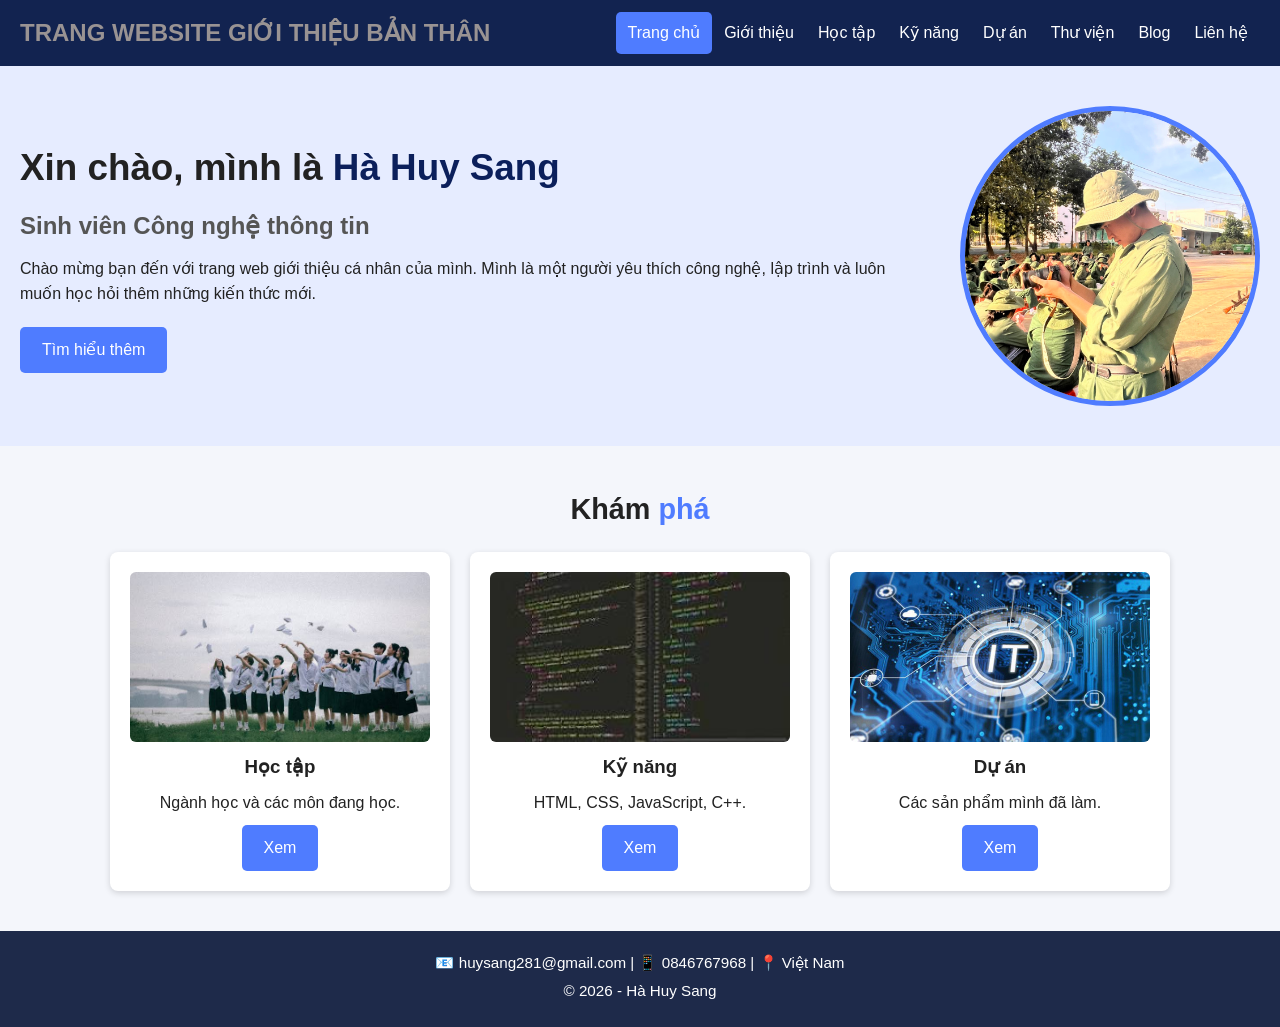
<file: index.html>
<!DOCTYPE html>
<html lang="vi">
<head>
    <meta charset="UTF-8">
    <meta name="viewport" content="width=device-width, initial-scale=1.0">
    <title>Giới thiệu bản thân - Hà Huy Sang</title>
    <link rel="stylesheet" href="css/style.css">
</head>
<body>
    <header>
        <div class="logo">TRANG WEBSITE GIỚI THIỆU BẢN THÂN</div>
        <nav>
        <ul>
            <li><a href="index.html" class="active">Trang chủ</a></li>
            <li><a href="about.html">Giới thiệu</a></li>
            <li><a href="education.html">Học tập</a></li>
            <li><a href="products.html">Kỹ năng</a></li>
            <li><a href="pj.html">Dự án</a></li>
            <li><a href="gallery.html">Thư viện</a></li>
            <li><a href="blog.html">Blog</a></li>
            <li><a href="contact.html">Liên hệ</a></li>
        </ul>
        </nav>
    </header>
    <main>
    <section class="home hero-bg" id="home">
        <div class="home-text">
            <h1>Xin chào, mình là <span>Hà Huy Sang</span></h1>
            <h2>Sinh viên Công nghệ thông tin</h2>
            <p>
                Chào mừng bạn đến với trang web giới thiệu cá nhân của mình.
                Mình là một người yêu thích công nghệ, lập trình và luôn muốn
                học hỏi thêm những kiến thức mới.
            </p>
            <a href="about.html" class="btn">Tìm hiểu thêm</a>
        </div>
        <div class="home-image">
            <img src="images/sang1.jpg" alt="Ảnh cá nhân">
        </div>
    </section>
    <section>
        <h2 class="title">Khám <span>phá</span></h2>
        <div class="cards">
            <div class="card">
                <img src="images/sang4.jpg" alt="Học tập">
                <h3>Học tập</h3>
                <p>Ngành học và các môn đang học.</p>
                <a href="education.html" class="btn">Xem</a>
            </div>
            <div class="card">
                <img src="images/sang3.jpg" alt="Kỹ năng">
                <h3>Kỹ năng</h3>
                <p>HTML, CSS, JavaScript, C++.</p>
                <a href="products.html" class="btn">Xem</a>
            </div>
            <div class="card">
                <img src="images/it.jpg" alt="Dự án">
                <h3>Dự án</h3>
                <p>Các sản phẩm mình đã làm.</p>
                <a href="pj.html" class="btn">Xem</a>
            </div>
        </div>
    </section>
    </main>
    <footer>
        <p>📧 huysang281@gmail.com | 📱 0846767968 | 📍 Việt Nam</p>
        <p>© 2026 - Hà Huy Sang</p>
    </footer>
</body>
</html>
</file>
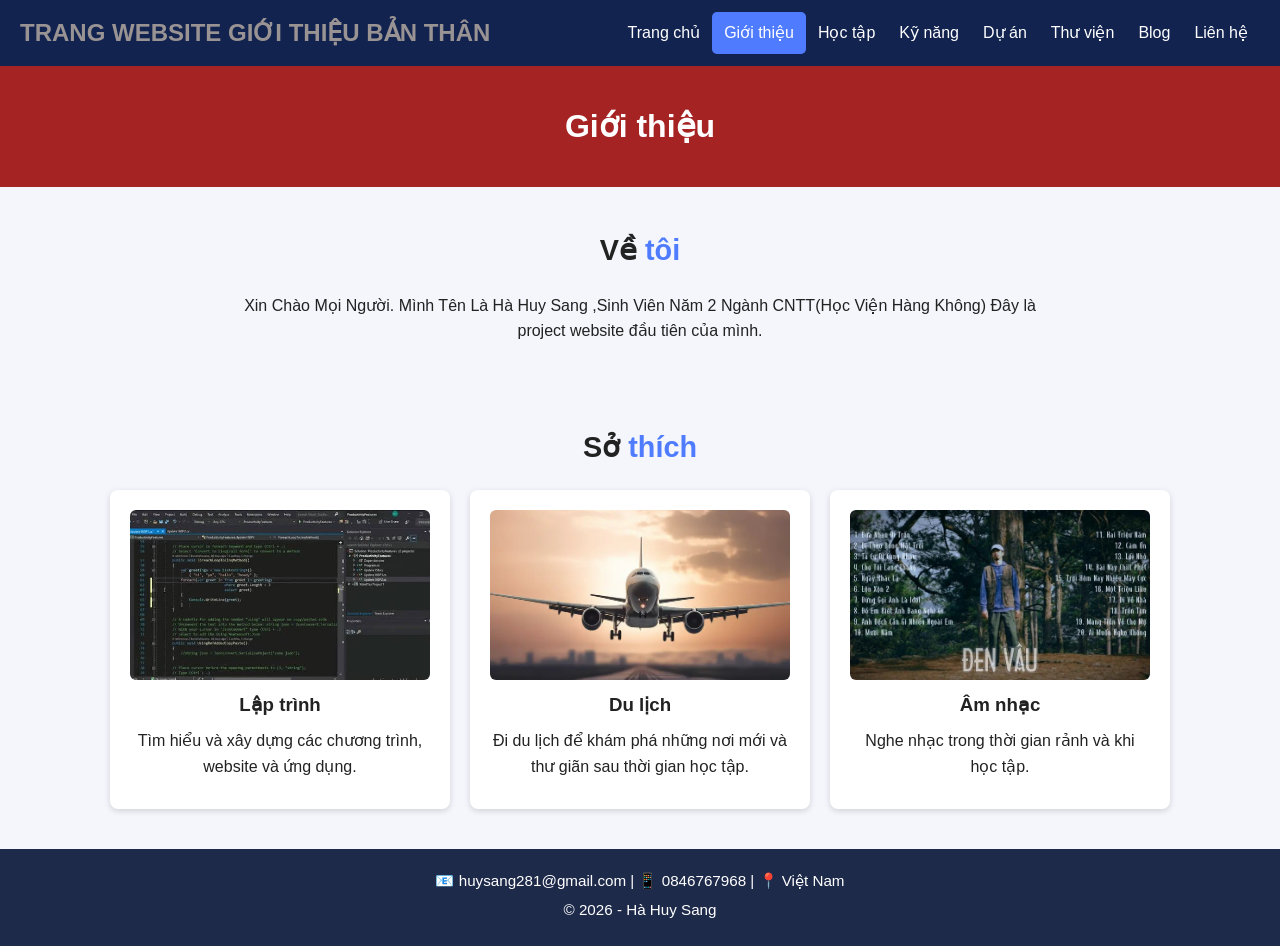
<file: about.html>
<!DOCTYPE html>
<html lang="vi">
<head>
    <meta charset="UTF-8">
    <meta name="viewport" content="width=device-width, initial-scale=1.0">
    <title>Giới thiệu - Hà Huy Sang</title>
    <link rel="stylesheet" href="css/style.css">
</head>
<body>
    <header>
        <div class="logo">TRANG WEBSITE GIỚI THIỆU BẢN THÂN</div>
        <nav>
        <ul>
            <li><a href="index.html">Trang chủ</a></li>
            <li><a href="about.html" class="active">Giới thiệu</a></li>
            <li><a href="education.html">Học tập</a></li>
            <li><a href="products.html">Kỹ năng</a></li>
            <li><a href="pj.html">Dự án</a></li>
            <li><a href="gallery.html">Thư viện</a></li>
            <li><a href="blog.html">Blog</a></li>
            <li><a href="contact.html">Liên hệ</a></li>
        </ul>
        </nav>
    </header>
    <div class="banner">
        <h1>Giới thiệu</h1>
    </div>
    <main>
    <section class="about" id="about">
        <h2 class="title">Về <span>tôi</span></h2>
        <div class="about-content">
            <p>
                Xin Chào Mọi Người.
                Mình Tên Là Hà Huy Sang ,Sinh Viên Năm 2 Ngành CNTT(Học Viện Hàng Không)
                Đây là project website đầu tiên của mình.
            </p>
        </div>
    </section>
    <section class="hobby" id="hobby">
        <h2 class="title">Sở <span>thích</span></h2>
        <div class="cards">
            <div class="card">
                <img src="images/code.jpg" alt="Lập trình">
                <h3>Lập trình</h3>
                <p>Tìm hiểu và xây dựng các chương trình, website và ứng dụng.</p>
            </div>
            <div class="card">
                <img src="images/sang2.jpg" alt="Du lịch">
                <h3>Du lịch</h3>
                <p>Đi du lịch để khám phá những nơi mới và thư giãn sau thời gian học tập.</p>
            </div>
            <div class="card">
                <img src="images/anh.jpg" alt="Âm nhạc">
                <h3>Âm nhạc</h3>
                <p>Nghe nhạc trong thời gian rảnh và khi học tập.</p>
            </div>
        </div>
    </section>
    </main>
    <footer>
        <p>📧 huysang281@gmail.com | 📱 0846767968 | 📍 Việt Nam</p>
        <p>© 2026 - Hà Huy Sang</p>
    </footer>
</body>
</html>
</file>
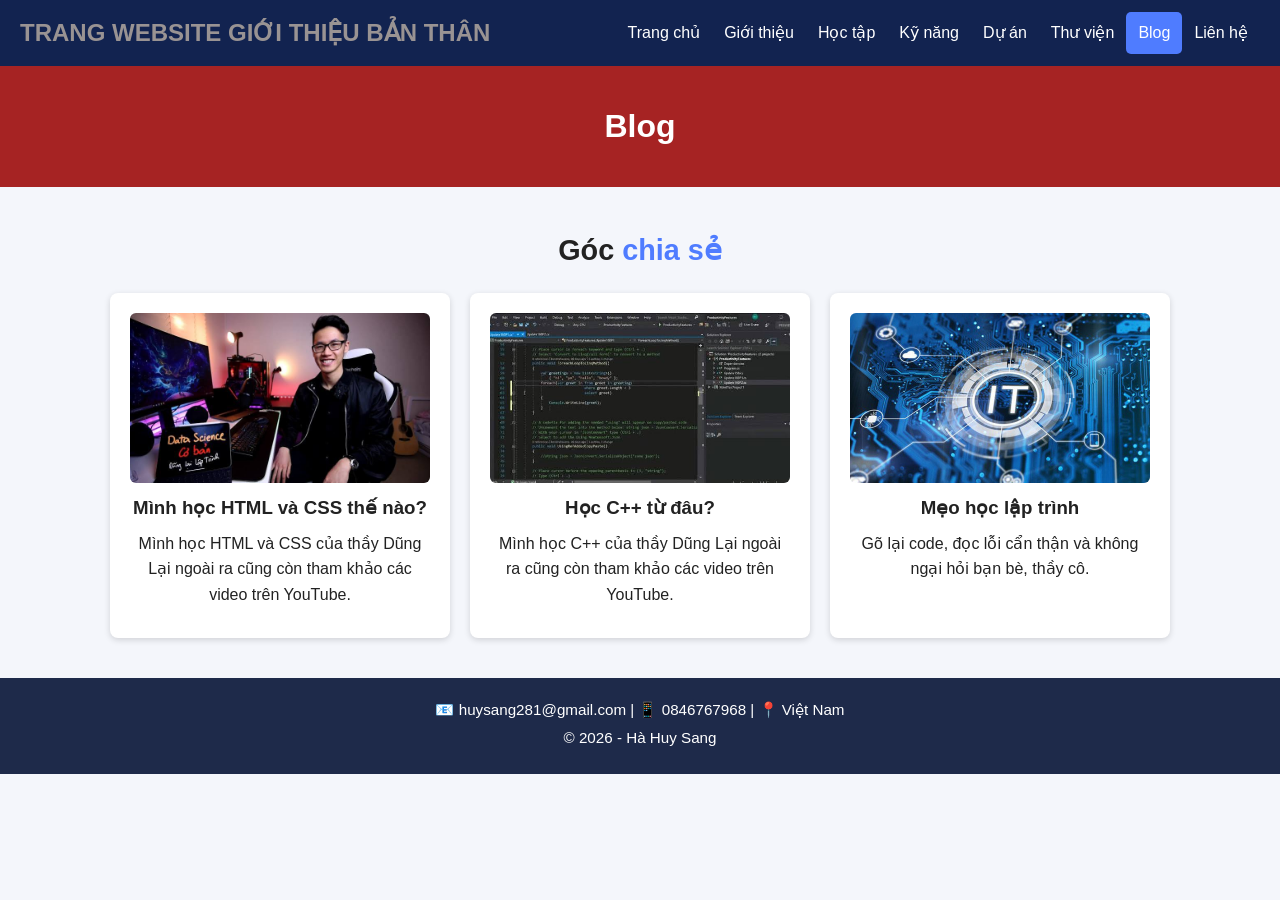
<file: blog.html>
<!DOCTYPE html>
<html lang="vi">
<head>
    <meta charset="UTF-8">
    <meta name="viewport" content="width=device-width, initial-scale=1.0">
    <title>Blog - Hà Huy Sang</title>
    <link rel="stylesheet" href="css/style.css">
</head>
<body>
    <header>
        <div class="logo">TRANG WEBSITE GIỚI THIỆU BẢN THÂN</div>
        <nav>
        <ul>
            <li><a href="index.html">Trang chủ</a></li>
            <li><a href="about.html">Giới thiệu</a></li>
            <li><a href="education.html">Học tập</a></li>
            <li><a href="products.html">Kỹ năng</a></li>
            <li><a href="pj.html">Dự án</a></li>
            <li><a href="gallery.html">Thư viện</a></li>
            <li><a href="blog.html" class="active">Blog</a></li>
            <li><a href="contact.html">Liên hệ</a></li>
        </ul>
        </nav>
    </header>
    <div class="banner">
        <h1>Blog</h1>
    </div>
    <main>
    <section>
        <h2 class="title">Góc <span>chia sẻ</span></h2>
        <div class="cards">
            <div class="card">
                <img src="images/dunglai.jpg" alt="Mình học HTML và CSS thế nào?">
                <h3>Mình học HTML và CSS thế nào?</h3>
                <p>Mình học HTML và CSS của thầy Dũng Lại ngoài ra cũng còn tham khảo các video trên YouTube.</p>
            </div>
            <div class="card">
                <img src="images/code.jpg" alt="Học C++ từ đâu?">
                <h3>Học C++ từ đâu?</h3>
                <p>Mình học C++ của thầy Dũng Lại ngoài ra cũng còn tham khảo các video trên YouTube.</p>
            </div>
            <div class="card">
                <img src="images/it.jpg" alt="Mẹo học lập trình">
                <h3>Mẹo học lập trình</h3>
                <p>Gõ lại code, đọc lỗi cẩn thận và không ngại hỏi bạn bè, thầy cô.</p>
            </div>
        </div>
    </section>
    </main>
    <footer>
        <p>📧 huysang281@gmail.com | 📱 0846767968 | 📍 Việt Nam</p>
        <p>© 2026 - Hà Huy Sang</p>
    </footer>
</body>
</html>
</file>
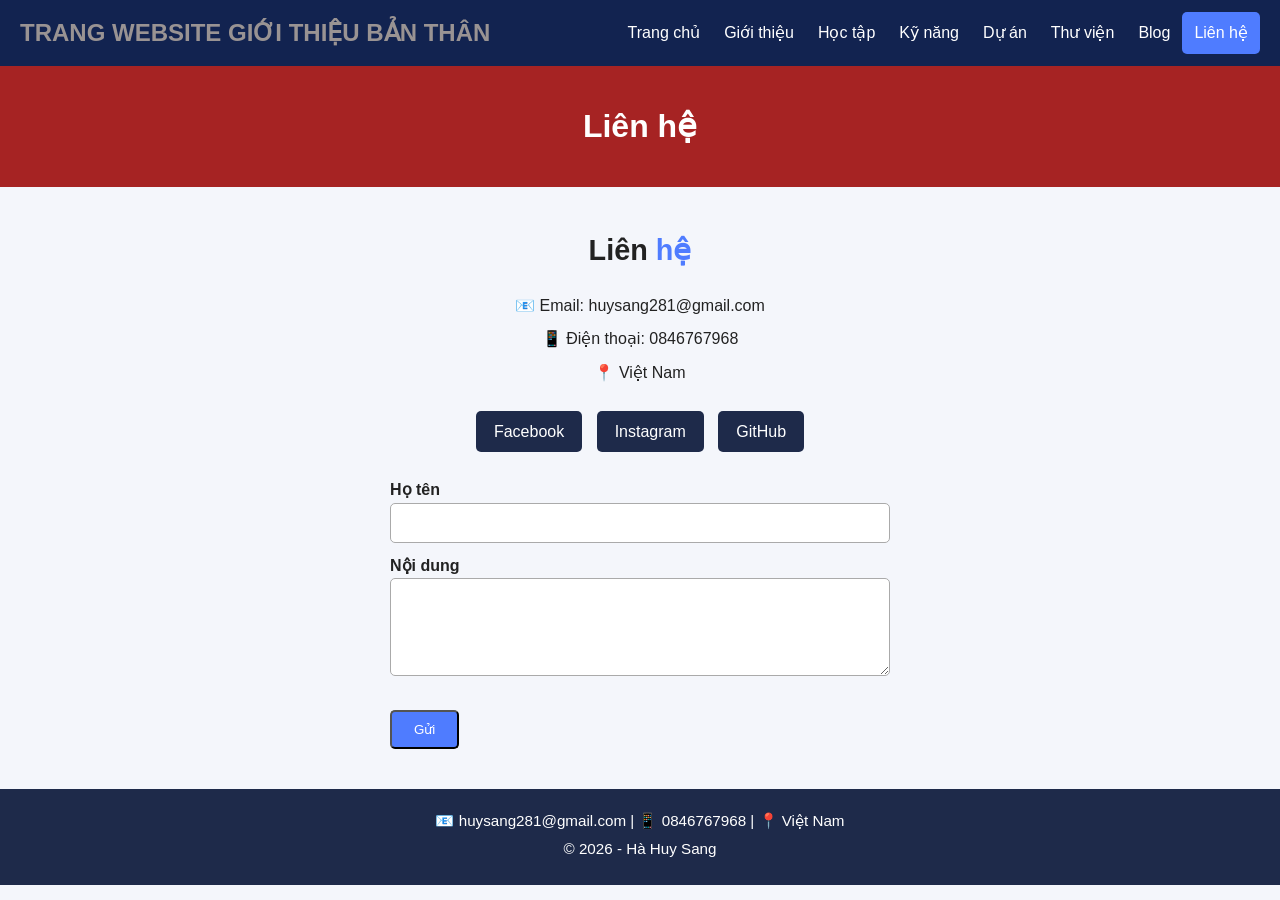
<file: contact.html>
<!DOCTYPE html>
<html lang="vi">
<head>
    <meta charset="UTF-8">
    <meta name="viewport" content="width=device-width, initial-scale=1.0">
    <title>Liên hệ - Hà Huy Sang</title>
    <link rel="stylesheet" href="css/style.css">
</head>
<body>
    <header>
        <div class="logo">TRANG WEBSITE GIỚI THIỆU BẢN THÂN</div>
        <nav>
        <ul>
            <li><a href="index.html">Trang chủ</a></li>
            <li><a href="about.html">Giới thiệu</a></li>
            <li><a href="education.html">Học tập</a></li>
            <li><a href="products.html">Kỹ năng</a></li>
            <li><a href="pj.html">Dự án</a></li>
            <li><a href="gallery.html">Thư viện</a></li>
            <li><a href="blog.html">Blog</a></li>
            <li><a href="contact.html" class="active">Liên hệ</a></li>
        </ul>
        </nav>
    </header>
    <div class="banner">
        <h1>Liên hệ</h1>
    </div>
    <main>
    <section class="contact" id="contact">
        <h2 class="title">Liên <span>hệ</span></h2>
        <p>📧 Email: huysang281@gmail.com</p>
        <p>📱 Điện thoại: 0846767968</p>
        <p>📍 Việt Nam</p>
        <div class="social">
            <a href="https://www.facebook.com/" target="_blank">Facebook</a>
            <a href="https://www.instagram.com/" target="_blank">Instagram</a>
            <a href="https://github.com/" target="_blank">GitHub</a>
        </div>
        <form action="mailto:huysang281@gmail.com" method="post" enctype="text/plain">
            <label for="ten">Họ tên</label>
            <input type="text" id="ten" name="ten">
            <label for="nd">Nội dung</label>
            <textarea id="nd" name="noidung" rows="4"></textarea>
            <br><br>
            <button class="btn" type="submit">Gửi</button>
        </form>
    </section>
    </main>
    <footer>
        <p>📧 huysang281@gmail.com | 📱 0846767968 | 📍 Việt Nam</p>
        <p>© 2026 - Hà Huy Sang</p>
    </footer>
</body>
</html>
</file>
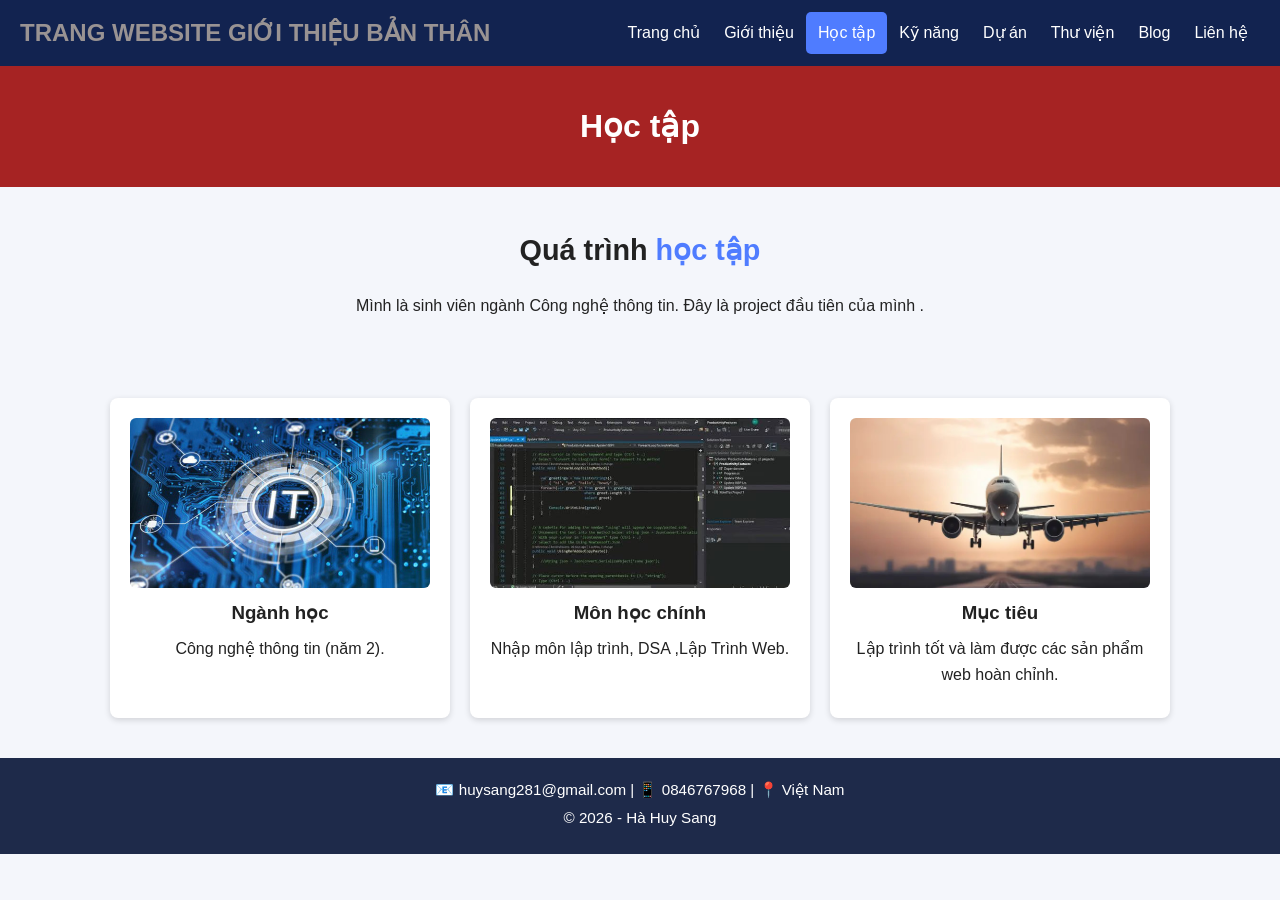
<file: education.html>
<!DOCTYPE html>
<html lang="vi">
<head>
    <meta charset="UTF-8">
    <meta name="viewport" content="width=device-width, initial-scale=1.0">
    <title>Học tập - Hà Huy Sang</title>
    <link rel="stylesheet" href="css/style.css">
</head>
<body>
    <header>
        <div class="logo">TRANG WEBSITE GIỚI THIỆU BẢN THÂN</div>
        <nav>
        <ul>
            <li><a href="index.html">Trang chủ</a></li>
            <li><a href="about.html">Giới thiệu</a></li>
            <li><a href="education.html" class="active">Học tập</a></li>
            <li><a href="products.html">Kỹ năng</a></li>
            <li><a href="pj.html">Dự án</a></li>
            <li><a href="gallery.html">Thư viện</a></li>
            <li><a href="blog.html">Blog</a></li>
            <li><a href="contact.html">Liên hệ</a></li>
        </ul>
        </nav>
    </header>
    <div class="banner">
        <h1>Học tập</h1>
    </div>
    <main>
    <section>
        <h2 class="title">Quá trình <span>học tập</span></h2>
        <div class="about-content">
            <p>Mình là sinh viên ngành Công nghệ thông tin. Đây là project đầu tiên của mình .</p>
        </div>
    </section>
    <section>
        <div class="cards">
            <div class="card">
                <img src="images/it.jpg" alt="Ngành học">
                <h3>Ngành học</h3>
                <p>Công nghệ thông tin (năm 2).</p>
            </div>
            <div class="card">
                <img src="images/code.jpg" alt="Môn học chính">
                <h3>Môn học chính</h3>
                <p>Nhập môn lập trình, DSA ,Lập Trình Web.</p>
            </div>
            <div class="card">
                <img src="images/sang2.jpg" alt="Mục tiêu">
                <h3>Mục tiêu</h3>
                <p>Lập trình tốt và làm được các sản phẩm web hoàn chỉnh.</p>
            </div>
        </div>
    </section>
    </main>
    <footer>
        <p>📧 huysang281@gmail.com | 📱 0846767968 | 📍 Việt Nam</p>
        <p>© 2026 - Hà Huy Sang</p>
    </footer>
</body>
</html>
</file>
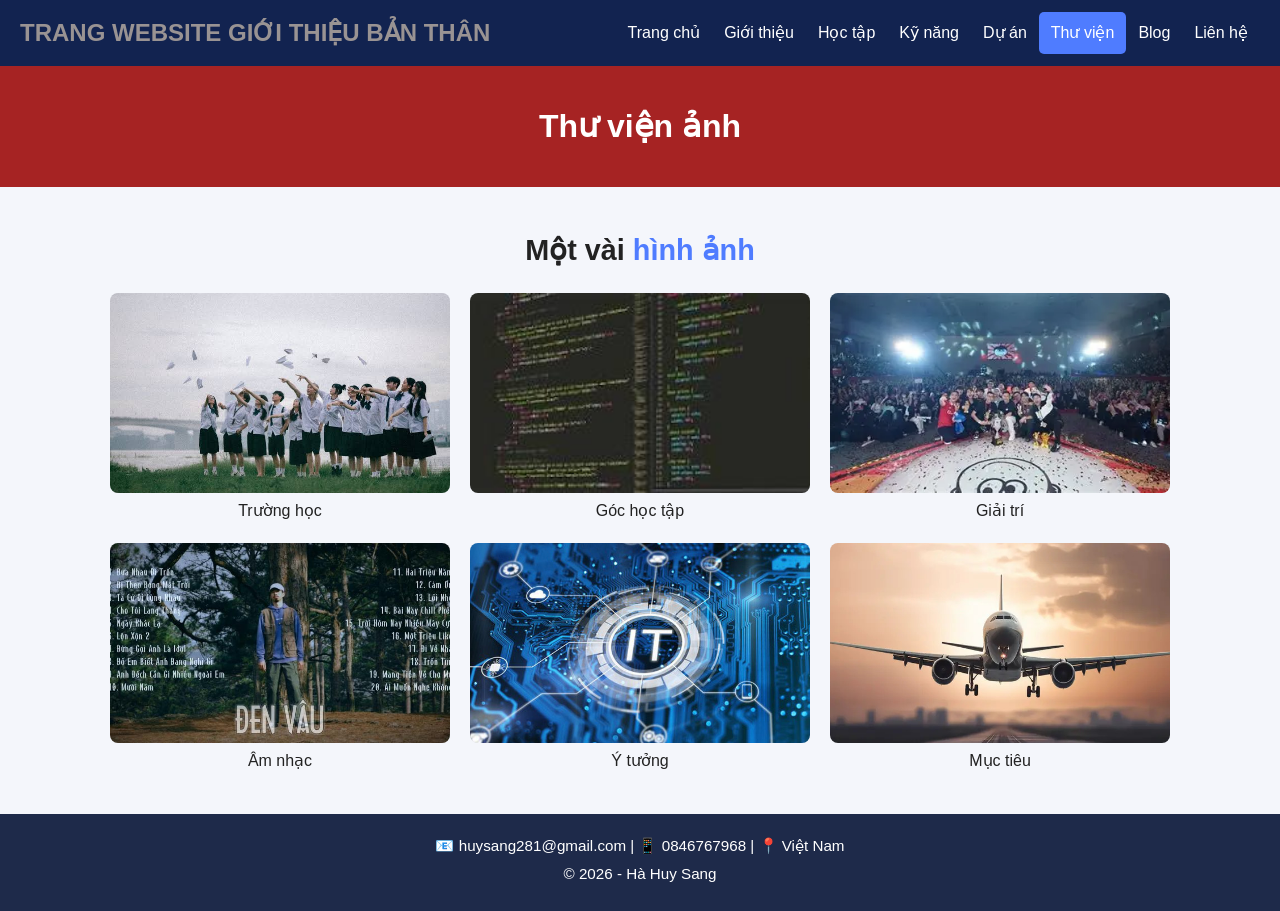
<file: gallery.html>
<!DOCTYPE html>
<html lang="vi">
<head>
    <meta charset="UTF-8">
    <meta name="viewport" content="width=device-width, initial-scale=1.0">
    <title>Thư viện ảnh - Hà Huy Sang</title>
    <link rel="stylesheet" href="css/style.css">
</head>
<body>
    <header>
        <div class="logo">TRANG WEBSITE GIỚI THIỆU BẢN THÂN</div>
        <nav>
        <ul>
            <li><a href="index.html">Trang chủ</a></li>
            <li><a href="about.html">Giới thiệu</a></li>
            <li><a href="education.html">Học tập</a></li>
            <li><a href="products.html">Kỹ năng</a></li>
            <li><a href="pj.html">Dự án</a></li>
            <li><a href="gallery.html" class="active">Thư viện</a></li>
            <li><a href="blog.html">Blog</a></li>
            <li><a href="contact.html">Liên hệ</a></li>
        </ul>
        </nav>
    </header>
    <div class="banner">
        <h1>Thư viện ảnh</h1>
    </div>
    <main>
    <section>
        <h2 class="title">Một vài <span>hình ảnh</span></h2>
        <div class="cards gallery">
            <figure>
                <img src="images/sang4.jpg" alt="sang">
                <figcaption>Trường học</figcaption>
            </figure>
            <figure>
                <img src="images/sang3.jpg" alt="sang">
                <figcaption>Góc học tập</figcaption>
            </figure>
            <figure>
                <img src="images/giaitri.webp" alt="Giải trí">
                <figcaption>Giải trí</figcaption>
            </figure>
            <figure>
                <img src="images/anh.jpg" alt="Âm nhạc">
                <figcaption>Âm nhạc</figcaption>
            </figure>
            <figure>
                <img src="images/it.jpg" alt="Ý tưởng">
                <figcaption>Ý tưởng</figcaption>
            </figure>
            <figure>
                <img src="images/sang2.jpg" alt="Mục tiêu">
                <figcaption>Mục tiêu</figcaption>
            </figure>
        </div>
    </section>
    </main>
    <footer>
        <p>📧 huysang281@gmail.com | 📱 0846767968 | 📍 Việt Nam</p>
        <p>© 2026 - Hà Huy Sang</p>
    </footer>
</body>
</html>
</file>
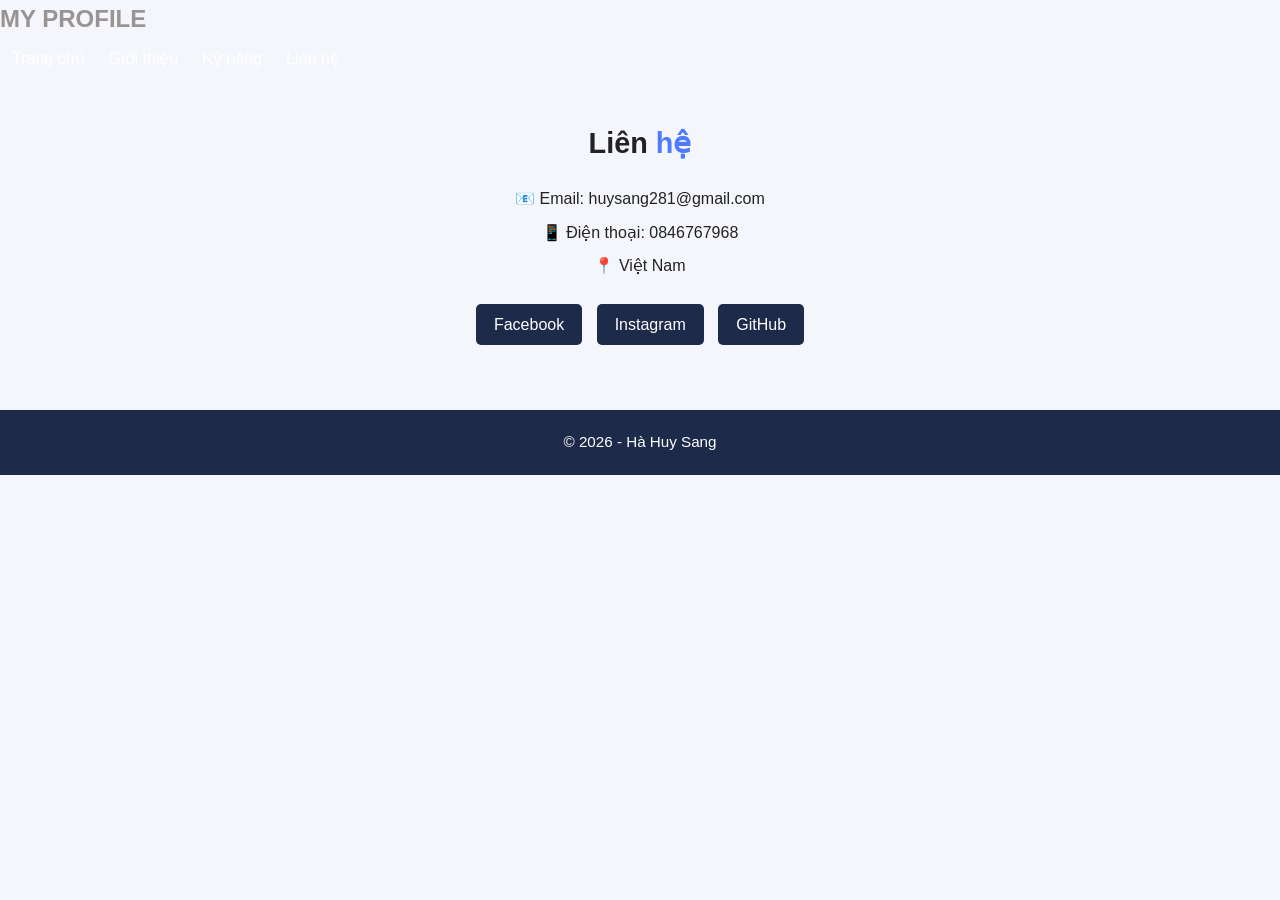
<file: pj.html>
<!DOCTYPE html>
<html lang="vi">
<head>
    <meta charset="UTF-8">
    <meta name="viewport" content="width=device-width, initial-scale=1.0">
    <title>Liên hệ - Hà Huy Sang</title>
    <link rel="stylesheet" href="css/style.css">
</head>
<body>
    <nav>
        <div class="logo">MY PROFILE</div>
        <ul>
            <li><a href="index.html">Trang chủ</a></li>
            <li><a href="about.html">Giới thiệu</a></li>
            <li><a href="products.html">Kỹ năng</a></li>
            <li><a href="contact.html">Liên hệ</a></li>
        </ul>
    </nav>
    <section class="contact" id="contact">
        <h2 class="title">
            Liên <span>hệ</span>
        </h2>
        <p>📧 Email: huysang281@gmail.com</p>
        <p>📱 Điện thoại: 0846767968</p>
        <p>📍 Việt Nam</p>
        <div class="social">
            <a href="*">Facebook</a>
            <a href="*">Instagram</a>
            <a href="*">GitHub</a>
        </div>
    </section>
    <footer>
        © 2026 - Hà Huy Sang
    </footer>
</body>
</html>
</file>
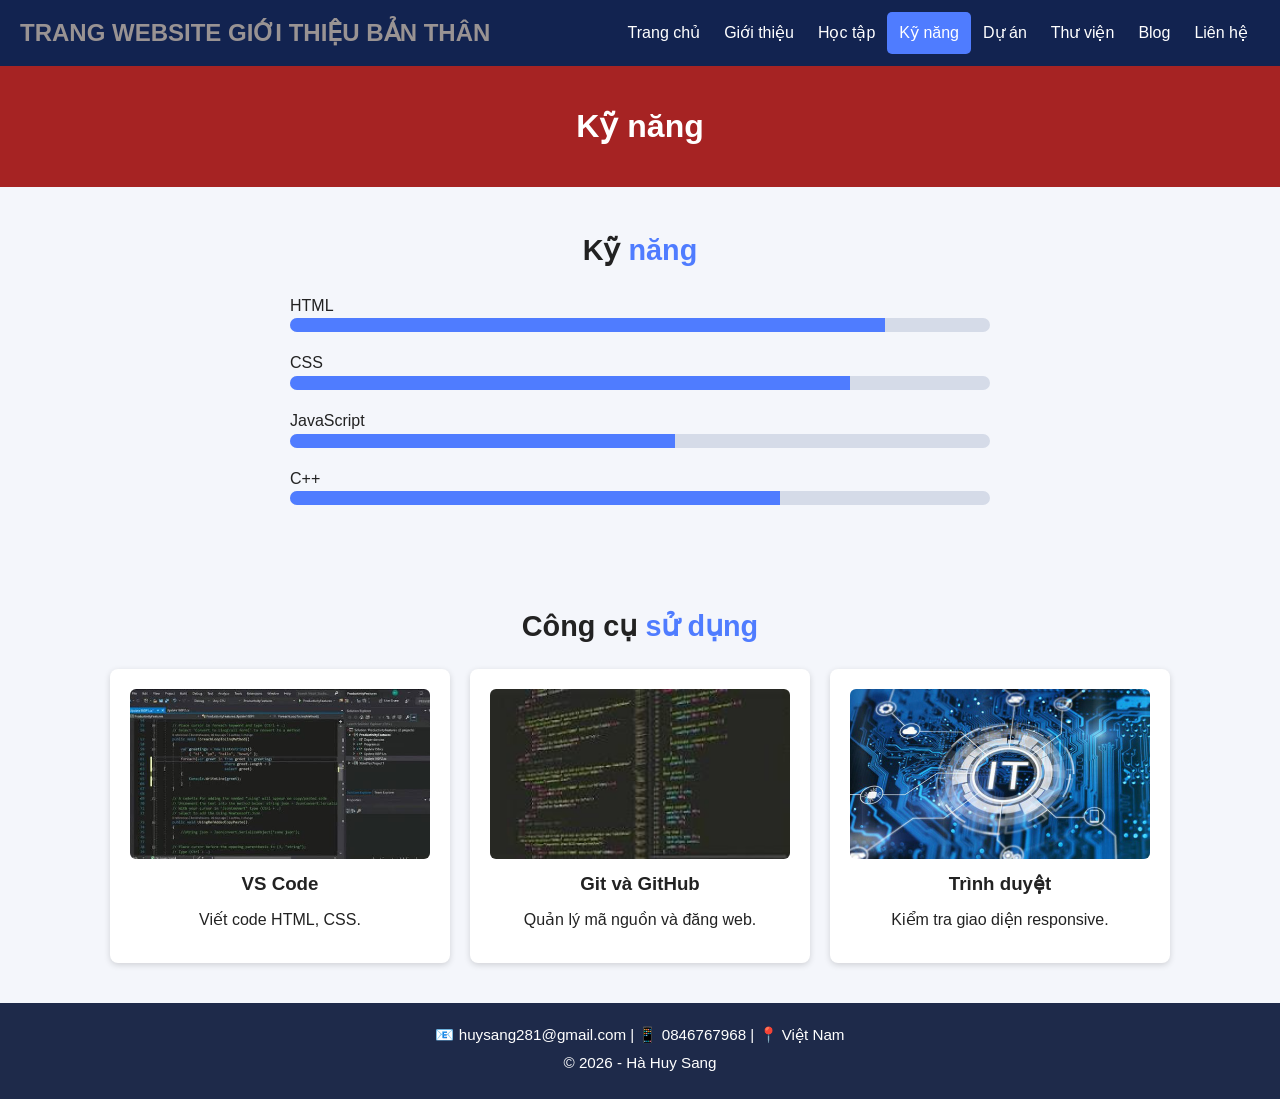
<file: products.html>
<!DOCTYPE html>
<html lang="vi">
<head>
    <meta charset="UTF-8">
    <meta name="viewport" content="width=device-width, initial-scale=1.0">
    <title>Kỹ năng - Hà Huy Sang</title>
    <link rel="stylesheet" href="css/style.css">
</head>
<body>
    <header>
        <div class="logo">TRANG WEBSITE GIỚI THIỆU BẢN THÂN</div>
        <nav>
        <ul>
            <li><a href="index.html">Trang chủ</a></li>
            <li><a href="about.html">Giới thiệu</a></li>
            <li><a href="education.html">Học tập</a></li>
            <li><a href="products.html" class="active">Kỹ năng</a></li>
            <li><a href="pj.html">Dự án</a></li>
            <li><a href="gallery.html">Thư viện</a></li>
            <li><a href="blog.html">Blog</a></li>
            <li><a href="contact.html">Liên hệ</a></li>
        </ul>
        </nav>
    </header>
    <div class="banner">
        <h1>Kỹ năng</h1>
    </div>
    <main>
    <section id="skills">
        <h2 class="title">Kỹ <span>năng</span></h2>
        <div class="skills-container">
            <div class="skill">
                <p>HTML</p>
                <div class="skill-bar">
                    <div class="skill-progress html"></div>
                </div>
            </div>
            <div class="skill">
                <p>CSS</p>
                <div class="skill-bar">
                    <div class="skill-progress css"></div>
                </div>
            </div>
            <div class="skill">
                <p>JavaScript</p>
                <div class="skill-bar">
                    <div class="skill-progress javascript"></div>
                </div>
            </div>
            <div class="skill">
                <p>C++</p>
                <div class="skill-bar">
                    <div class="skill-progress cpp"></div>
                </div>
            </div>
        </div>
    </section>
    <section>
        <h2 class="title">Công cụ <span>sử dụng</span></h2>
        <div class="cards">
            <div class="card">
                <img src="images/code.jpg" alt="VS Code">
                <h3>VS Code</h3>
                <p>Viết code HTML, CSS.</p>
            </div>
            <div class="card">
                <img src="images/sang3.jpg" alt="Git và GitHub">
                <h3>Git và GitHub</h3>
                <p>Quản lý mã nguồn và đăng web.</p>
            </div>
            <div class="card">
                <img src="images/it.jpg" alt="Trình duyệt">
                <h3>Trình duyệt</h3>
                <p>Kiểm tra giao diện responsive.</p>
            </div>
        </div>
    </section>
    </main>
    <footer>
        <p>📧 huysang281@gmail.com | 📱 0846767968 | 📍 Việt Nam</p>
        <p>© 2026 - Hà Huy Sang</p>
    </footer>
</body>
</html>
</file>
<file: css/style.css>
* { box-sizing: border-box; margin: 0; padding: 0; }
body { font-family: Arial, sans-serif; line-height: 1.6; color: #222; background: #f4f6fb; }
img { max-width: 100%; height: auto; display: block; }
section { max-width: 1100px; margin: 0 auto; padding: 40px 20px; }

header { background: #122350; padding: 12px 20px; display: flex; justify-content: space-between; align-items: center; flex-wrap: wrap; }
.logo { color: rgb(153, 147, 147); font-size: 1.5rem; font-weight: bold; }
nav ul { list-style: none; display: flex; flex-wrap: wrap; }
nav a { color: white; text-decoration: none; padding: 8px 12px; display: block; border-radius: 5px; }
nav a:hover, nav a.active { background: #4f7cff; }

.title { font-size: 1.8rem; margin-bottom: 20px; text-align: center; }
.title span { color: #4f7cff; }
.banner { background: #a62323; color: white; text-align: center; padding: 35px 15px; }
.banner h1 { font-size: 2rem; }

.home { display: flex; align-items: center; justify-content: space-between; gap: 30px; }
.home-text { flex: 1; }
.home-text h1 { font-size: 2.3rem; }
.home-text h1 span { color: #0b1f5b; }
.home-text h2 { margin: 10px 0; color: #555; }
.home-text p { margin-bottom: 20px; }
.home-image img { width: 300px; height: 300px; object-fit: cover; border-radius: 50%; border: 5px solid #4f7cff; }
.hero-bg { background: #e6ecff; max-width: none; }
.hero-bg .home { max-width: 1100px; margin: 0 auto; }

.btn { display: inline-block; background: #4f7cff; color: white; padding: 10px 22px; border-radius: 5px; text-decoration: none; }
.btn:hover { background: #1e2a4a; }

.cards { display: grid; grid-template-columns: repeat(3, 1fr); gap: 20px; }
.card { background: white; padding: 20px; border-radius: 8px; box-shadow: 0 2px 6px rgba(0,0,0,0.15); text-align: center; }
.card .icon { font-size: 2.5rem; }
.card h3 { margin: 8px 0; }
.card p { margin-bottom: 10px; }
.card img { width: 100%; height: 170px; object-fit: cover; border-radius: 6px; margin-bottom: 10px; }
.about-content { max-width: 800px; margin: 0 auto; text-align: center; }

.skills-container { max-width: 700px; margin: 0 auto; }
.skill { margin-bottom: 18px; }
.skill-bar { background: #d5dbe8; height: 14px; border-radius: 7px; overflow: hidden; }
.skill-progress { height: 100%; background: #4f7cff; }
.html { width: 85%; }
.css { width: 80%; }
.javascript { width: 55%; }
.cpp { width: 70%; }

.gallery img { width: 100%; height: 200px; object-fit: cover; border-radius: 8px; }
.gallery figcaption { text-align: center; margin-top: 5px; }

.contact { text-align: center; }
.contact p { margin-bottom: 8px; }
.social { margin: 20px 0; }
.social a { display: inline-block; margin: 5px; background: #1e2a4a; color: white; padding: 8px 18px; border-radius: 5px; text-decoration: none; }
.social a:hover { background: #4f7cff; }
form { max-width: 500px; margin: 20px auto 0; text-align: left; }
form label { display: block; margin-top: 10px; font-weight: bold; }
input, textarea { width: 100%; padding: 10px; border: 1px solid #aaa; border-radius: 5px; font-size: 1rem; }

footer { background: #1e2a4a; color: white; text-align: center; padding: 20px; font-size: 0.95rem; }
footer p { margin-bottom: 4px; }
@media (max-width: 900px) {
  .cards { grid-template-columns: repeat(2, 1fr); }
  .home-text h1 { font-size: 1.9rem; }
  .home-image img { width: 220px; height: 220px; }
}
@media (max-width: 600px) {
  header { flex-direction: column; }
  nav ul { justify-content: center; margin-top: 8px; }
  nav a { padding: 6px 9px; font-size: 0.9rem; }
  .home { flex-direction: column-reverse; text-align: center; }
  .home-text h1 { font-size: 1.6rem; }
  .cards { grid-template-columns: 1fr; }
  section { padding: 25px 15px; }
}
</file>
